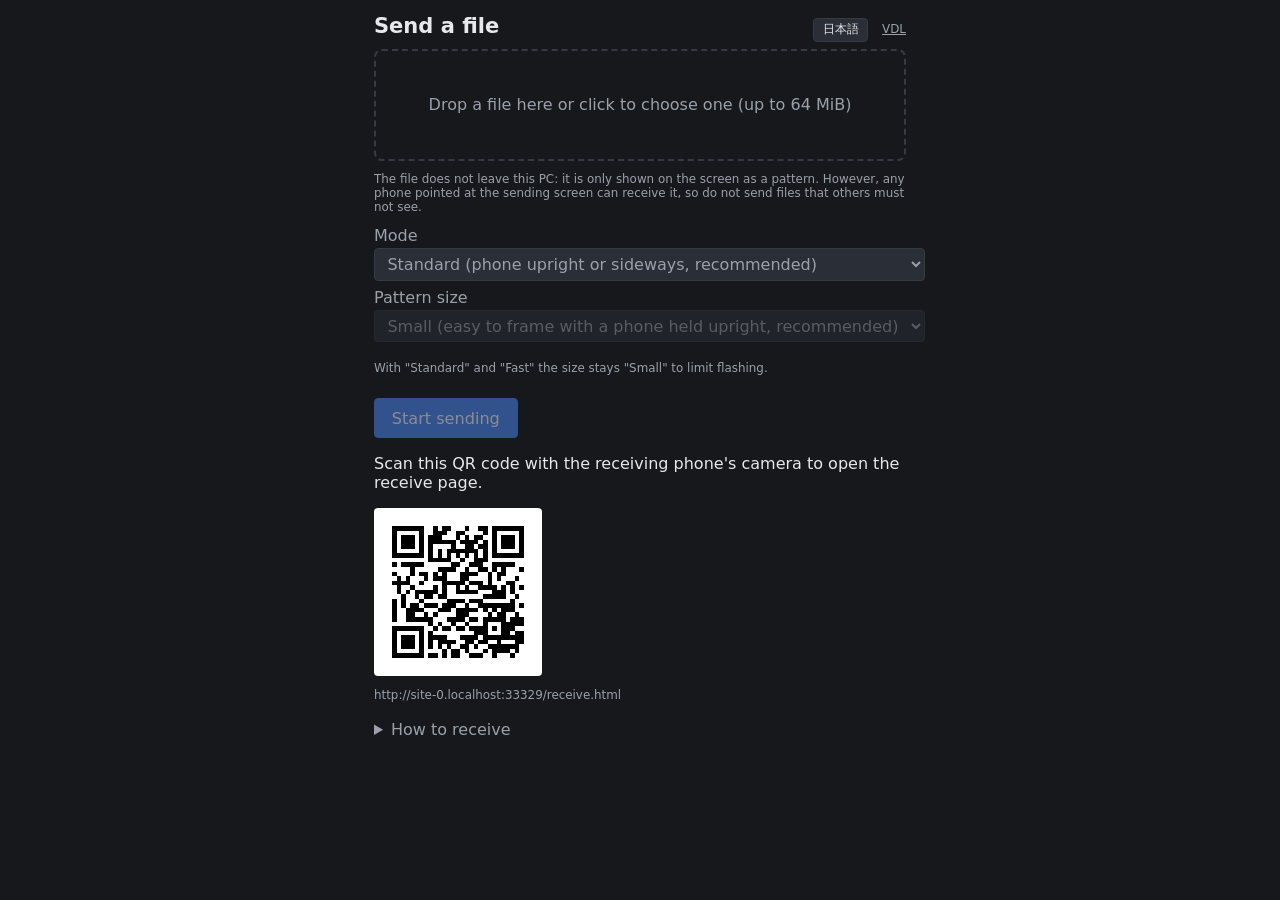
<file: send.html>
<!doctype html>
<html lang="ja">
<head>
  <meta charset="utf-8">
  <meta name="viewport" content="width=device-width, initial-scale=1">
  <title>VDL — 送る / Send</title>
  <link rel="stylesheet" href="styles.css">
</head>
<body class="app send">
  <section id="setup" class="app-setup">
    <header class="app-header">
      <h1>ファイルを送る<span class="en" lang="en">Send a file</span></h1>
      <button id="lang-toggle" type="button" class="lang-toggle">English</button>
      <a href="index.html" class="hint">VDL</a>
    </header>

    <p id="error" class="error" hidden></p>

    <label id="drop" class="drop">
      <input id="file" type="file">
      <span id="drop-text">ここにファイルをドロップするか、クリックして選んでください（64 MiB まで）<span class="en" lang="en">Drop a file here or click to choose one (up to 64 MiB)</span></span>
    </label>
    <p id="file-info" class="app-message"></p>
    <p class="hint">選んだファイルはこの PC の外へは送られません。画面に模様として表示するだけです。ただし、送信中の画面にカメラを向ければどのスマホでも受け取れるので、人に見られて困るファイルは送らないでください。<span class="en" lang="en">The file does not leave this PC: it is only shown on the screen as a pattern. However, any phone pointed at the sending screen can receive it, so do not send files that others must not see.</span></p>

    <div class="form app-options">
      <label>送り方 / Mode
        <select id="mode" autocomplete="off">
          <option value="standard" selected>標準（縦持ちでも横持ちでも受け取れる、おすすめ）/ Standard (phone upright or sideways, recommended)</option>
          <option value="fast">速い（新しいスマホ向け。古いスマホは横持ちで）/ Fast (newer phones; hold older ones sideways)</option>
          <option value="compat">互換（グレー、以前の形式）/ Compatible (gray, the earlier format)</option>
        </select>
      </label>
      <label>表示の大きさ / Pattern size
        <select id="size" autocomplete="off">
          <option value="6" selected>小さめ（スマホを縦持ちで近づけやすい、おすすめ）/ Small (easy to frame with a phone held upright, recommended)</option>
          <option value="8">中くらい / Medium</option>
          <option value="0">画面いっぱい / Full window</option>
        </select>
      </label>
      <p class="hint">送り方「標準」「速い」では、光の点滅を抑えるため「小さめ」に固定されます。<span class="en" lang="en">With "Standard" and "Fast" the size stays "Small" to limit flashing.</span></p>
    </div>

    <div class="buttons">
      <button id="start" type="button" class="primary big" disabled>送信開始 / Start sending</button>
    </div>

    <div class="send-qr" id="setup-qr" hidden>
      <p>受け取るスマホのカメラでこの QR コードを読み取ると、受信ページが開きます。<span class="en" lang="en">Scan this QR code with the receiving phone's camera to open the receive page.</span></p>
      <canvas id="setup-qr-canvas" class="qr"></canvas>
      <p id="setup-qr-url" class="hint qr-url"></p>
    </div>

    <details class="app-help">
      <summary>受け取り方 / How to receive</summary>
      <ol>
        <li>スマホで受信ページを開きます（このページの QR コードから開けます。送信中は「受信用 QR」で表示）。<span class="en" lang="en">Open the receive page on the phone (scan the QR code on this page; while sending, press "Receive QR").</span></li>
        <li>「カメラを起動」を押し、この画面の白い枠がすべて映るように向けます。枠が緑になると受信が始まります。<span class="en" lang="en">Tap "Start camera" and point it so that the whole white frame on this screen is visible. Reception starts when the frame turns green.</span></li>
        <li>受け取りが終わったら、スマホで「保存」を押します。送信側は「停止」を押してください。<span class="en" lang="en">When it is done, tap "Save" on the phone and press "Stop" here.</span></li>
      </ol>
      <p class="hint">目安: 1 MiB あたり、標準で 12〜25 秒、速いで 9〜17 秒、互換で 25〜30 秒（スマホによって変わります）。受信側がいつ始めても、途中で画面から外れても受け取れます。<span class="en" lang="en">About 12–25 s per MiB (Standard), 9–17 s (Fast) or 25–30 s (Compatible), depending on the phone. The phone can start at any time and may look away in between.</span></p>
    </details>
  </section>

  <section id="sending" class="app-sending" hidden>
    <div class="send-bar">
      <span id="send-info"></span>
      <span class="buttons">
        <button id="qr-toggle" type="button" hidden>受信用 QR / Receive QR</button>
        <button id="fullscreen" type="button">全画面 / Full screen</button>
        <button id="stop" type="button" class="primary">停止 / Stop</button>
      </span>
    </div>
    <!-- Above the pattern, never over it (the receiver needs the whole frame). -->
    <div class="send-qr-bar" id="sending-qr" hidden>
      <canvas id="sending-qr-canvas" class="qr"></canvas>
      <span>受け取るスマホのカメラで読み取ると、受信ページが開きます。<span class="en" lang="en">Scan with the receiving phone to open the receive page.</span></span>
    </div>
    <main id="stage" class="stage">
      <canvas id="screen"></canvas>
    </main>
  </section>

  <div id="warning" class="overlay" hidden>
    <div class="dialog" role="alertdialog" aria-labelledby="warning-title" aria-describedby="warning-body">
      <h2 id="warning-title">光過敏性に関する注意<span class="en" lang="en">Photosensitivity warning</span></h2>
      <div id="warning-body">
        <p>送信中は、画面の模様が毎秒 <strong class="warning-rate">20</strong> 回程度切り替わります。<span class="en" lang="en">While sending, the pattern on the screen changes about <strong class="warning-rate">20</strong> times per second.</span></p>
        <p>光の点滅や模様で発作・気分不良を起こしたことがある方は使用しないでください。また周囲の人にも画面を注視しないよう伝えてください。気分が悪くなった場合はすぐに Esc キーで停止してください。<span class="en" lang="en">Do not use it if flashing lights or patterns have ever caused you a seizure or discomfort, and ask people nearby not to stare at the screen. If you feel unwell, press Esc at once to stop.</span></p>
        <p><strong>画面から、送信画面の横幅の 2 倍以上離れて見てください。</strong>近くから見ると細かい模様の明るさや赤色の揺れが大きくなります。<span class="en" lang="en"><strong>Watch from at least twice the width of the sending pattern away.</strong> Up close, the brightness and the red of the fine pattern fluctuate more.</span></p>
        <p>WCAG 2.3.1 の点滅の基準に対してはシミュレーションで確認しただけで、専門の解析ツールによる評価は受けていません。<span class="en" lang="en">The flashing was checked against WCAG 2.3.1 by simulation only, not with a certified analysis tool.</span></p>
      </div>
      <div class="buttons">
        <button id="warning-ok" type="button" class="primary">理解して開始 / I understand, start</button>
        <button id="warning-cancel" type="button">キャンセル / Cancel</button>
      </div>
    </div>
  </div>

  <script type="module" src="src/app/send.js"></script>
</body>
</html>
</file>
<file: styles.css>
:root {
  color-scheme: dark;
  --bg: #16181c;
  --panel: #1f2228;
  --fg: #e6e8eb;
  --muted: #9aa1ab;
  --accent: #4f8cff;
  --warn: #ffb347;
  --error: #ff6b6b;
  --border: #353a43;
  font-family: system-ui, -apple-system, "Segoe UI", "Hiragino Sans", "Yu Gothic UI", sans-serif;
  font-size: 14px;
}

* { box-sizing: border-box; }

body {
  margin: 0;
  background: var(--bg);
  color: var(--fg);
}

h1 { font-size: 1.3rem; margin: 0 0 0.75rem; }
h1 small { color: var(--muted); font-weight: normal; font-size: 0.8rem; }
h2 { font-size: 1rem; margin: 1rem 0 0.5rem; }
a { color: var(--accent); }

button, input, select, textarea {
  font: inherit;
  color: inherit;
  background: #2a2e36;
  border: 1px solid var(--border);
  border-radius: 4px;
  padding: 0.35rem 0.6rem;
}
button { cursor: pointer; }
/* Taps never zoom the page (double-tap zoom); a pressed button shows it. */
html { touch-action: manipulation; -webkit-text-size-adjust: 100%; }
button:active:not(:disabled) { filter: brightness(1.35); transform: scale(0.97); }
button.done { border-color: #3fbf6f; background: #1f3a2a; }
button.failed { border-color: var(--error); background: #3a1f22; }
button.primary { background: var(--accent); border-color: var(--accent); color: #fff; }
button:disabled, input:disabled, select:disabled { opacity: 0.5; cursor: default; }
a.button-link {
  display: inline-block;
  padding: 0.5rem 0.8rem;
  border-radius: 4px;
  background: var(--accent);
  color: #fff;
  text-decoration: none;
  word-break: break-all;
}

.form { display: grid; gap: 0.5rem; }
.form label { display: grid; gap: 0.2rem; color: var(--muted); }
.form label.check { display: flex; align-items: center; gap: 0.4rem; }
.form fieldset { border: 1px solid var(--border); border-radius: 4px; display: grid; gap: 0.5rem; }
.form fieldset[hidden] { display: none; }
.row { display: flex; gap: 0.4rem; }
.row input { flex: 1; min-width: 0; }

.buttons { display: flex; flex-wrap: wrap; gap: 0.4rem; margin: 0.75rem 0; }

.stats {
  display: grid;
  grid-template-columns: max-content 1fr;
  gap: 0.2rem 0.75rem;
  margin: 0;
  font-variant-numeric: tabular-nums;
}
.stats dt { color: var(--muted); }
.stats dd { margin: 0; word-break: break-word; }
.stats dd.warn { color: var(--warn); }

.error { color: var(--error); margin: 0.5rem 0; }
.error[hidden] { display: none; }
.hint { color: var(--muted); font-size: 0.85rem; }

/* ---------------------------------------------------------------- sender */

body.sender {
  display: grid;
  grid-template-columns: 22rem 1fr;
  height: 100vh;
  overflow: hidden;
}

.panel {
  background: var(--panel);
  border-right: 1px solid var(--border);
  padding: 1rem;
  overflow-y: auto;
}

.stage {
  position: relative;
  min-width: 0;
  min-height: 0;
  background: #000;
}

/* The canvas CSS box defines the physical pixel buffer size (renderer-canvas.js). */
.stage canvas {
  display: block;
  width: 100%;
  height: 100%;
}

.stage:fullscreen, .stage:-webkit-full-screen {
  width: 100vw;
  height: 100vh;
}

body.transmitting .stage { cursor: none; }

.hud {
  position: absolute;
  top: 0.5rem;
  left: 0.5rem;
  max-width: calc(100% - 1rem);
  padding: 0.5rem 0.7rem;
  background: rgba(0, 0, 0, 0.7);
  color: #fff;
  font: 12px/1.4 ui-monospace, Consolas, monospace;
  white-space: pre;
  pointer-events: none;
  border-radius: 4px;
}
.hud[hidden] { display: none; }

.overlay {
  position: fixed;
  inset: 0;
  display: grid;
  place-items: center;
  background: rgba(0, 0, 0, 0.75);
  z-index: 10;
}
.overlay[hidden] { display: none; }

.dialog {
  max-width: 32rem;
  margin: 1rem;
  padding: 1.25rem;
  background: var(--panel);
  border: 1px solid var(--warn);
  border-radius: 6px;
}
.dialog h2 { color: var(--warn); margin-top: 0; }

/* ---------------------------------------------------------------- receiver / index */

body.receiver, body.index {
  padding: 1rem;
  max-width: 48rem;
  margin: 0 auto;
}

.controls { grid-template-columns: repeat(auto-fit, minmax(10rem, 1fr)); align-items: end; }

.preview {
  position: relative;
  background: #000;
  border: 1px solid var(--border);
  border-radius: 4px;
  overflow: hidden;
}
.preview video {
  display: block;
  width: 100%;
  height: 50vh;
  height: 50svh; /* excludes mobile browser toolbars */
  object-fit: contain;
}
.overlay-canvas {
  position: absolute;
  inset: 0;
  width: 100%;
  height: 100%;
  touch-action: none;
}

.status { color: var(--warn); min-height: 1.4em; margin: 0.25rem 0; }
.progress { margin: 0.4rem 0; }
.progress-text { display: flex; justify-content: space-between; gap: 0.5rem; font-size: 0.9rem; margin-bottom: 0.2rem; }
.progress-text strong { font-size: 1.3rem; font-variant-numeric: tabular-nums; }
.progress-track { height: 14px; border-radius: 7px; background: #2a2e36; border: 1px solid var(--border); overflow: hidden; }
.progress-fill { height: 100%; width: 0; background: var(--accent); transition: width 0.15s linear; }
.progress.done .progress-fill { background: #3fbf6f; }
.progress.waiting .progress-fill { background: var(--muted); }
.m1 .buttons { margin: 0.4rem 0; gap: 0.3rem; }
.receiver .buttons button, .receiver .buttons select { padding: 0.3rem 0.5rem; }
.receiver header h1 { margin-bottom: 0.4rem; }
.m1 .stats { margin-top: 0.6rem; }
/* Sender presets: one button per test setting. */
.presets h2 { margin-top: 0.5rem; }
.presets .buttons { display: flex; flex-direction: column; align-items: stretch; gap: 0.35rem; }
.presets button { text-align: left; padding: 0.4rem 0.6rem; }
.presets h3 { margin: 0.6rem 0 0.1rem; font-size: 0.9rem; opacity: 0.8; }
.presets .preset-label { display: block; font-weight: 600; }
.presets .preset-detail { display: block; font-size: 0.8rem; opacity: 0.75; margin-top: 0.1rem; }

/* iOS Safari zooms into form fields under 16 px when they get focus. */
.receiver select, .receiver input, .receiver textarea { font-size: 16px; }
/* Experimental receiver: camera view near the top; status and progress below
   it with fixed space, so that text changes never move the view. */
.receiver .main-actions { margin: 0.3rem 0 0.5rem; }
.receiver .live .status { height: 4.2em; line-height: 1.4; overflow-y: auto; margin: 0.3rem 0 0.2rem; font-size: 0.9rem; }
.receiver .live .progress { margin: 0.2rem 0 0.4rem; }
.receiver .live .progress[hidden] { display: block; visibility: hidden; }
.receiver .live .progress-text { height: 1.9rem; align-items: center; }
.receiver .live .progress-text span { min-width: 0; overflow: hidden; text-overflow: ellipsis; white-space: nowrap; }
.receiver details.panel { margin: 0.4rem 0; padding: 0.3rem 0.6rem; border: 1px solid var(--border); border-radius: 6px; background: var(--panel); }
.receiver details.panel summary { color: var(--fg); padding: 0.2rem 0; }
.receiver details.panel .form { margin-top: 0.4rem; }
details { margin: 1rem 0; }
details summary { cursor: pointer; color: var(--muted); }

.links { line-height: 2; }

/* ---------------------------------------------------------------- simple pages (send / receive / top) */

body.app { padding: 1rem; max-width: 40rem; margin: 0 auto; font-size: 16px; }
body.app.send.transmitting { max-width: none; padding: 0; }
.app-header { display: flex; justify-content: space-between; align-items: baseline; gap: 1rem; }
.app-header h1 { font-size: 1.5rem; }
.app-message { font-size: 1.1rem; margin: 0.6rem 0; }
.app-status { margin: 0.5rem 0 0.75rem; }
.app-result { margin: 0.75rem 0; padding: 0.75rem; border: 1px solid #3fbf6f; border-radius: 6px; }
button.big, a.button-link.big { font-size: 1.15rem; padding: 0.7rem 1.2rem; }
.app-help { margin-top: 1.25rem; }
.app-help li { margin: 0.3rem 0; }
.app-options { margin: 0.75rem 0; }

.drop {
  display: grid;
  place-items: center;
  min-height: 8rem;
  padding: 1rem;
  border: 2px dashed var(--border);
  border-radius: 8px;
  color: var(--muted);
  text-align: center;
  cursor: pointer;
}
.drop.over { border-color: var(--accent); color: var(--fg); }
.drop input { display: none; }

.app-sending { position: fixed; inset: 0; display: flex; flex-direction: column; background: #000; }
.app-sending[hidden] { display: none; }
.send-bar { display: flex; justify-content: space-between; align-items: center; gap: 1rem; padding: 0.4rem 0.8rem; background: var(--panel); border-bottom: 1px solid var(--border); }
.send-bar .buttons { margin: 0; }
.app-sending .stage { flex: 1; min-height: 0; }
/* Receive page QR on the send page: below the start button, and while
   sending in a strip above the pattern (the stage shrinks, never covered). */
.send-qr { margin: 1rem 0; }
.send-qr-bar { display: flex; align-items: center; gap: 1rem; padding: 0.4rem 0.8rem; background: var(--panel); border-bottom: 1px solid var(--border); }
.send-qr-bar[hidden] { display: none; }
.send-qr-bar .qr { width: 9rem; height: 9rem; margin: 0; }

.top-choices { display: grid; grid-template-columns: repeat(auto-fit, minmax(15rem, 1fr)); gap: 1rem; margin: 1rem 0; }
.top-choice { padding: 1rem; border: 1px solid var(--border); border-radius: 8px; background: var(--panel); }
.top-choice h2 { margin-top: 0; }
.qr { display: block; width: 12rem; height: 12rem; image-rendering: pixelated; margin: 0.5rem 0; border-radius: 4px; }
.qr-url { word-break: break-all; }
.about { margin: 1.5rem 0; }
.about h3 { font-size: 1rem; margin: 1rem 0 0.3rem; }
.about li { margin: 0.3rem 0; line-height: 1.5; }
/* English next to the Japanese text (public pages). */
.en { display: block; color: var(--muted); font-size: 0.9em; font-weight: normal; margin-top: 0.15rem; }
h1 .en, h2 .en, h3 .en { font-size: 0.75em; }
/* Language switch (src/app/i18n.js): one language at a time. */
html[data-lang="ja"] .en { display: none; }
html[data-lang="en"] .ja { display: none; }
html[data-lang="en"] .en { display: inline; color: inherit; font-size: inherit; font-weight: inherit; margin: 0; }
.lang-toggle { margin-left: auto; padding: 0.2rem 0.6rem; font-size: 0.85rem; }
</file>
